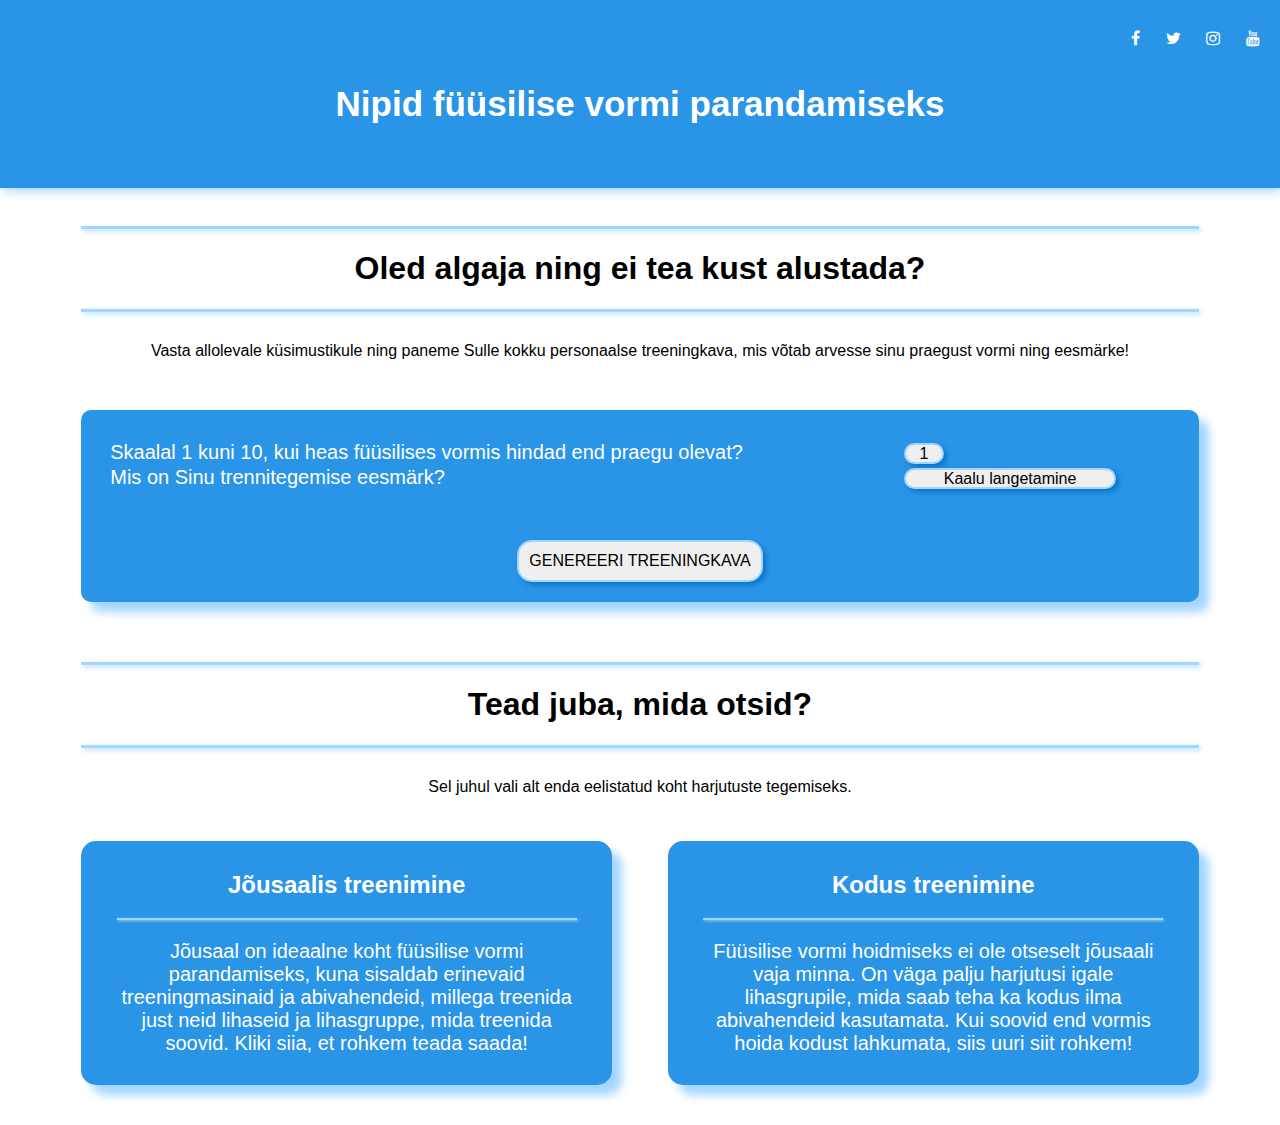
<file: index.html>
<!DOCTYPE html>
<html lang="et">
<head>
    <link rel="stylesheet" href="style.css">
    <link rel="stylesheet" href="index.css">
    <link rel="stylesheet" href="https://cdnjs.cloudflare.com/ajax/libs/font-awesome/4.7.0/css/font-awesome.min.css">
    <meta charset="UTF-8">

    <title>Jõusaali nipid</title>
</head>
<body>
    <header>
        <nav>
            <div class="lingid">
            </div>
            <div class="logod">
                <a href="#" class="fa fa-facebook"></a>
                <a href="#" class="fa fa-twitter"></a>
                <a href="#" class="fa fa-instagram"></a>
                <a href="#" class="fa fa-youtube"></a>
            </div>
        </nav>
        <h1>Nipid füüsilise vormi parandamiseks</h1>
    </header>
    <div class="main-column">
        <div class="main-column-contents">
            <div id="alguses">
            <hr class="joon">
            <h1>Oled algaja ning ei tea kust alustada?</h1>
            <hr class="joon">
            <p>
                 Vasta allolevale küsimustikule ning paneme Sulle kokku personaalse treeningkava, mis võtab arvesse sinu praegust vormi ning eesmärke!
            </p>
            </div>
            <div class="questions-box-wrapper content-box edged-box">
                <div id="questions-box">
                    <table>
                        <tr>
                            <td>Skaalal 1 kuni 10, kui heas füüsilises vormis hindad end praegu olevat?</td>
                            <td><select name="fitness-level" id="fitness-level"></select></td>
                        </tr>
                        <tr>
                            <td>Mis on Sinu trennitegemise eesmärk?</td>
                            <td>
                                <select name="training-goal" id="training-goal">
                                    <option value="1">Kaalu langetamine</option>
                                    <option value="2">Vastupidavuse parandamine</option>
                                    <option value="3">Tugevamaks saamine</option>
                                    <option value="4">Füüsilise vormi hoidmine</option>
                                </select>
                            </td>
                        </tr>
                    </table>
                    <button type="submit" id="personal-workout-button" onclick="generate_personal_workout()">GENEREERI TREENINGKAVA</button>
                </div>
            </div>
            <div id="keskel"> 
            <hr class="joon">
            <h1>Tead juba, mida otsid?</h1>
            <hr class="joon">
            <p>
              Sel juhul vali alt enda eelistatud koht harjutuste tegemiseks.
            </p>
            </div>
            <div class="training-options-box">
                <a href="jousaal.html" class="training-option-box content-box edged-box">
                    <div class="training-option-contents">
                        <h2>Jõusaalis treenimine</h2>
                        <hr class="joon">
                        <p>
                            Jõusaal on ideaalne koht füüsilise vormi parandamiseks, kuna sisaldab erinevaid treeningmasinaid ja abivahendeid, millega treenida just neid lihaseid ja lihasgruppe, mida treenida soovid. Kliki siia, et rohkem teada saada!
                        </p>
                    </div>
                </a>
                <a href="koduharjutused.html" class="training-option-box content-box edged-box">
                    <div class="training-option-contents">
                        <h2>Kodus treenimine</h2>
                        <hr class="joon">
                        <p>
                            Füüsilise vormi hoidmiseks ei ole otseselt jõusaali vaja minna. On väga palju harjutusi igale lihasgrupile, mida saab teha ka kodus ilma abivahendeid kasutamata. Kui soovid end vormis hoida kodust lahkumata, siis uuri siit rohkem!
                        </p>
                    </div>
                </a>
            </div>
        </div>
    </div>
    <script src="index.js"></script>
</body>
</html>
</file>
<file: style.css>
body {
    font-family: Arial, sans-serif;
    background-color: #ffffff;
    margin: 0;
    padding: 0;
}

header {
    background-color: #2a94e7;
    color: #FFFFFF;
    padding: 10px 20px;
    text-align: center;
    box-shadow: 3px 3px 10px #a3d5ff;
}

header h1 {
    font-size: 35px;
    font-weight: 900;
    padding-top: 15px;
    padding-bottom: 30px;
}


header nav {
    margin-top: 10px;
    padding-top: 10px;
    display: flex;
    justify-content: space-between;
    align-items: center;
    width: 100%;
}

header nav .lingid {
    display: flex;
    gap: 3vw;
    flex-grow: 1;
    justify-content: center;
    padding-left: 10vw;
    font-size: 17px;
}

header nav .logod {
    display: flex;
    gap: 2vw;
    justify-content: flex-end;
}

header nav a {
    text-decoration: none;
    color: #FFFFFF;
    font-weight: bold;
    margin: 0;
}

.content-box {
    background-color: #2a94e7;
    color: white;
}

.main-column {
    padding-top: 30px;
    padding-bottom: 40px;
    width: 97%;
    margin: auto;
}

.main-column-contents {
    width: 90%;
    margin: auto;
}

hr.joon {
    border: none;
    border-top: 3px solid #a3d5ff;
    box-shadow: 2px 2px 5px #a3d5ff;
}

#keskel {
    margin-top: 60px;
    text-align: center;
    margin-bottom: 45px;
}

#keskel p {
    margin-top: 30px;
}

#alguses {
    text-align: center;
    margin-bottom: 50px;
}

#alguses p {
    margin-top: 30px;
}
</file>
<file: index.css>
a {
    text-decoration: none;
    color: inherit;
}

.questions-box-wrapper {
    width: 100%;
    margin: auto;
    margin-top: 30px;
    border-radius: 10px;
}


#questions-box {
    display: flex;
    flex-direction: column;

    font-size: 20px;
    width: 95%;
    margin: auto;
    padding: 10px;
    font-size: 20px;
    padding-bottom: 10px;
}


#questions-box table {
    border-collapse: collapse;
    text-align: left;
    margin-bottom: 50px;
}

#questions-box select {
    appearance: none;
    border: 2px solid #a3d5ff;
    box-shadow: 3px 3px 5px #0a74c7;
    border-radius: 15px;
    padding: 10px;
    transition: all 0.3s ease;
    font-size: 16px;
    min-width: 40px;
    padding: 0 3px;
    text-align: center;
    cursor: pointer;
    transition: transform 0.4s;
}

#questions-box select:hover {
    transform: scale(1.03)
}

#personal-workout-button {
   text-align: center;
   margin: auto;
   border-style: solid;
   border-color: #a3d5ff;
   border-radius: 15px;
   box-shadow: 3px 3px 5px #0a74c7;
   padding: 10px;
   cursor: pointer;

   transition: background-color 0.4s;
   transition: transform 0.4s;
   font-size: 16px;
}

#personal-workout-button:hover {
    background-color: #d7d7d7;
    transform: scale(1.1);
}


.edged-box {
    padding-top: 20px;
    padding-bottom: 10px;
    box-shadow: 10px 10px 10px #a3d5ff;
}

.training-options-box {
    width: 100%;
    margin: auto;
    display: flex;
    justify-content: space-between;
    box-sizing: border-box;

    gap: 5%;
}

.training-option-box {
    border-radius: 15px;
    padding: 10px;
    flex: 1;
    color: white;
    
    transition: background-color 0.4s;
    transition: transform 0.4s;
}

.training-option-box:hover {
    background-color: #0a74c7;
    transform: scale(1.03);
}

.training-option-contents {
    width: 90%;
    margin: auto;
    text-align: center;
}

.training-option-contents p {
    font-size: 20px;
    text-align: center;
}

.training-option-contents hr {
    border: none;
    border-top: 2px solid #a3d5ff;
    box-shadow: 1px 1px 3px #a3d5ff;
    
}
</file>
